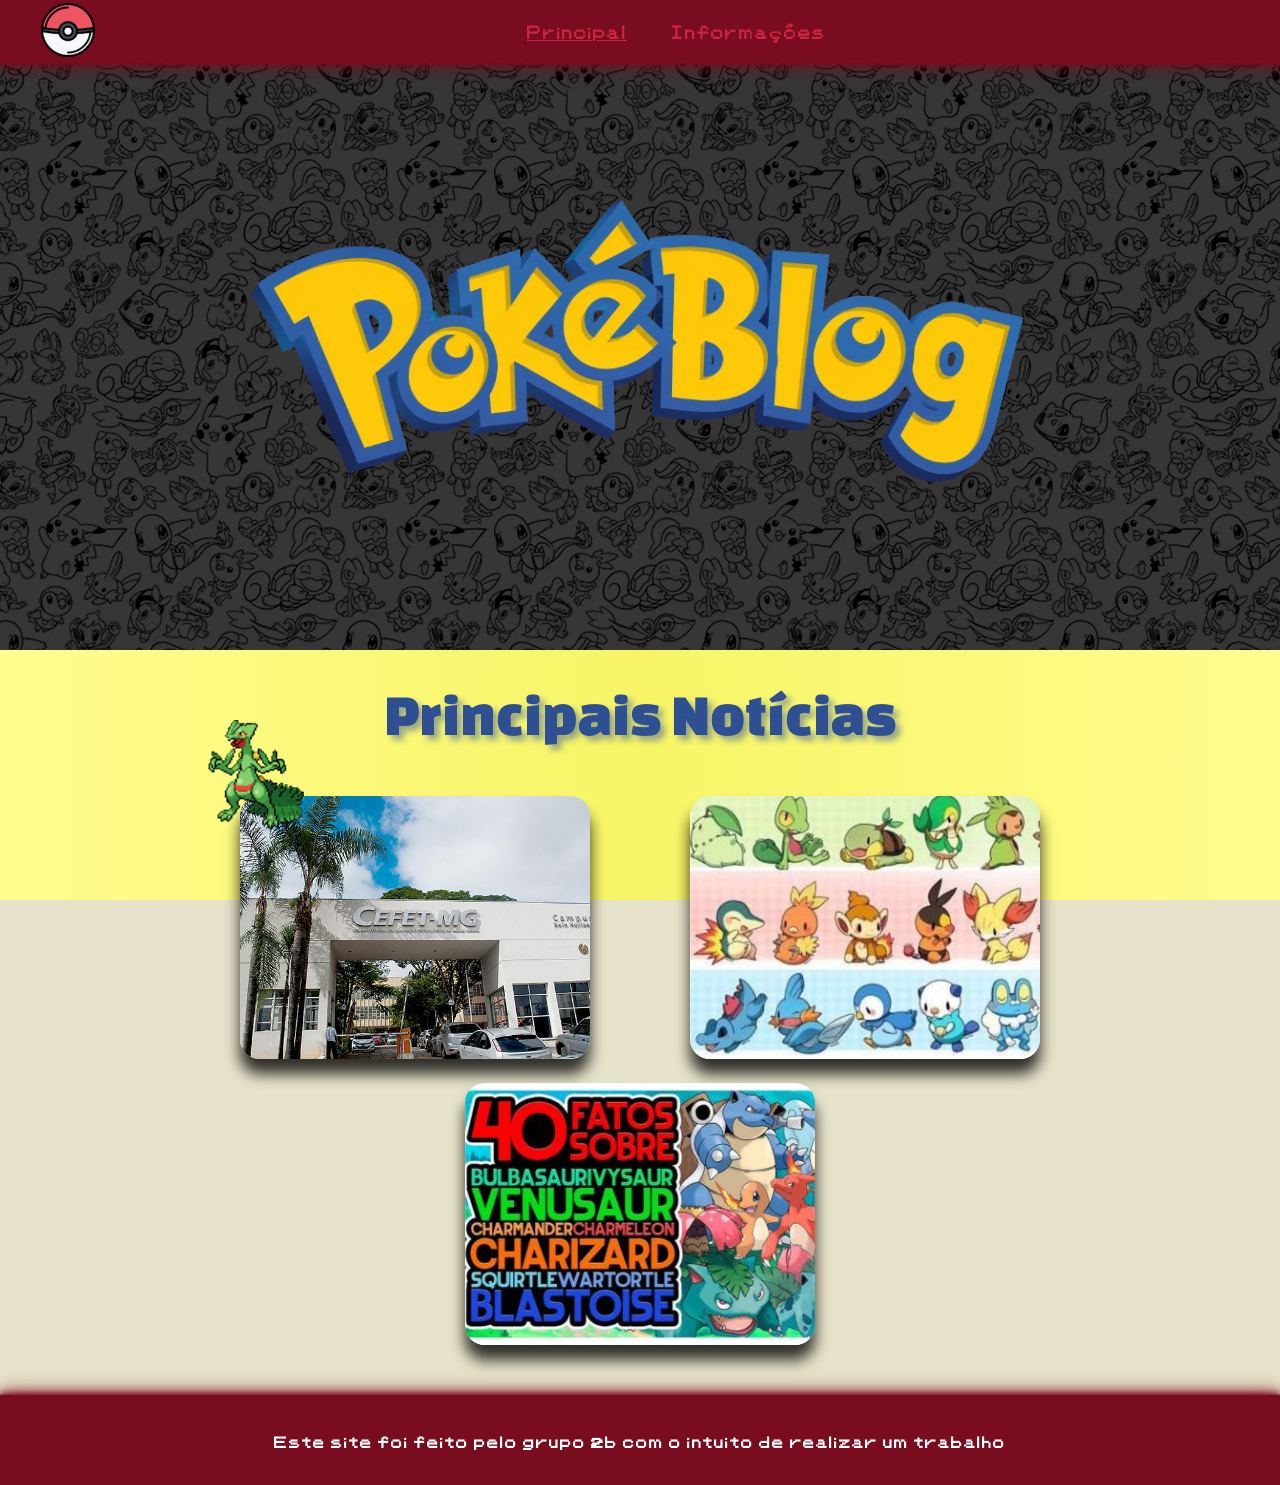
<file: index.html>
<!DOCTYPE html>
<html lang="pt-br">

<head>
  <meta charset="UTF-8">
  <meta name="viewport" content="width=device-width, initial-scale=1.0">
  <title>PokéBlog</title>
  <link rel="shortcut icon" href="imagens/pokebola2.ico" type="image/x-icon">
  <link rel="stylesheet" href="style.css">
  <style>
    @import url('https://fonts.googleapis.com/css2?family=Indie+Flower&family=Quicksand:wght@300..700&display=swap');
    @import url('https://fonts.googleapis.com/css2?family=Changa+One:ital@0;1&display=swap');
  </style>
</head>

<body>
  <header>
    <nav>
      <figure class="imagem"><img src="imagens/pokebola2.png" alt=""></figure>
      <ul>
        <li><a href="index.html" id="inPrincipal">Principal</a></li>
        <li><a href="informacoes.html">Informações</a></li>
      </ul>
    </nav>
  </header>
  <main id="principal">
    <section id="sec1">
      <img src="imagens/ChatGPT_Image_10_de_jun._de_2026__16_43_53-removebg-preview.png" alt="">
    </section>
    <section id="sec2">
      <h1>Principais Notícias</h1>
      <div id="posts-principais">
        <a href="favoritos.html" class="postagem">
          <article>
            <img src="imagens/cefet.jpg" alt="">
            <h2>
              Alunos do CEFET-MG dizem os melhores pokemons de todas as gerações. CLIQUE PARA VER MAIS.
            </h2>
          </article>
        </a>
        <a href="iniciais.html" id="imagem-iniciais" class="postagem">
          <article>
            <img src="imagens/iniciais-postagem.jpg" alt="">
            <h2>
              Você sabe quais os tipos de iniciais existem no mundo pokemon? CLIQUE PARA DESCOBRIR.
            </h2>
          </article>
        </a>
        <a href="fatos.html" id="videoyoutube" class="postagem">
          <article>
            <img src="imagens/fatos-postagem.jpg" alt="">
            <h2>
              Um youtuber de pokémon fez um vídeo bem interessante sobre fatos pokémon. VEJA:
            </h2>
          </article>
        </a>
      </div>
    </section>
  </main>
  <img id="pokemon" src="imagens/sceptile.gif" alt="Pikachu" onclick="virarManualmente()">
  <footer>
    <strong>Este site foi feito pelo grupo 2b com o intuito de realizar um trabalho</strong>
  </footer>
  <script src="./javascript.js"></script>
</body>
</html>
</file>
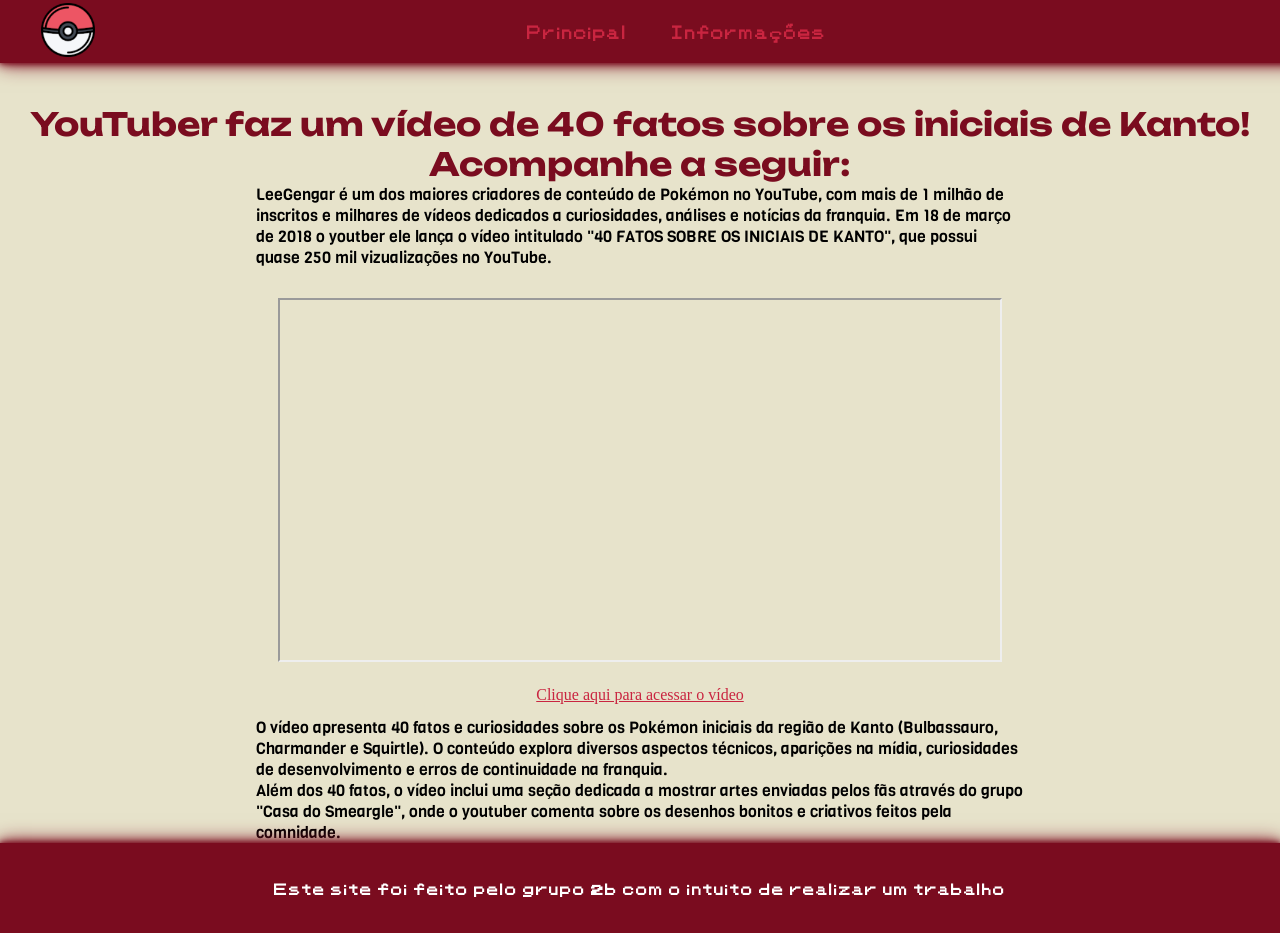
<file: fatos.html>
<!DOCTYPE html>
<html lang="pt-br">
<head>
    <meta charset="UTF-8">
    <meta name="viewport" content="width=device-width, initial-scale=1">
    <title>PokéBlog</title>
    <link rel="shortcut icon" href="imagens/pokebola2.ico" type="image/x-icon">
    <link rel="stylesheet" href="style.css">
    <style>
        h1 {
            padding-top: 40px;
        }
    </style>
    <link href="https://fonts.googleapis.com/css2?family=Viga&display=swap" rel="stylesheet">
    <link href="https://fonts.googleapis.com/css2?family=Unbounded:wght@200..900&family=Viga&display=swap" rel="stylesheet">
</head>
<body id="pagina-fatos">

    <header>
        <nav>
            <figure class="imagem"><img src="imagens/pokebola2.png" alt=""></figure>
            <ul>
                <li><a href="index.html">Principal</a></li>
                <li><a href="informacoes.html">Informações</a></li>
            </ul>
        </nav>
    </header>

    <main>
        <h1 id="titulo_fatos">YouTuber faz um vídeo de 40 fatos sobre os iniciais de Kanto! Acompanhe a seguir:</h1>
        <p id="textos_fatos">   LeeGengar é um dos maiores criadores de conteúdo de Pokémon no YouTube, com mais de 1 milhão de inscritos e milhares de vídeos dedicados a curiosidades, análises e notícias da franquia. Em 18 de março de 2018 o youtber ele lança o vídeo intitulado "40 FATOS SOBRE OS INICIAIS DE KANTO", que possui quase 250 mil vizualizações no YouTube.
        </p>
        <article class="video">
            <iframe width="720" height="360" src="https://www.youtube.com/embed/7dM2-6EQN44"></iframe>
        </article>
        
        <div id="linkVideo">
            <a href= "https://www.youtube.com/watch?v=7dM2-6EQN44"> Clique aqui para acessar o vídeo</a>
        </div>
        <p id="textos_fatos">O vídeo apresenta 40 fatos e curiosidades sobre os Pokémon iniciais da região de Kanto (Bulbassauro, Charmander e Squirtle). O conteúdo explora diversos aspectos técnicos, aparições na mídia, curiosidades de desenvolvimento e erros de continuidade na franquia.</p>
        <p id="textos_fatos">Além dos 40 fatos, o vídeo inclui uma seção dedicada a mostrar artes enviadas pelos fãs através do grupo "Casa do Smeargle", onde o youtuber comenta sobre os desenhos bonitos e criativos feitos pela comnidade.</p>
    </main>
    <footer><strong>Este site foi feito pelo grupo 2b com o intuito de realizar um trabalho</strong></footer>
</body>
</html>
</file>
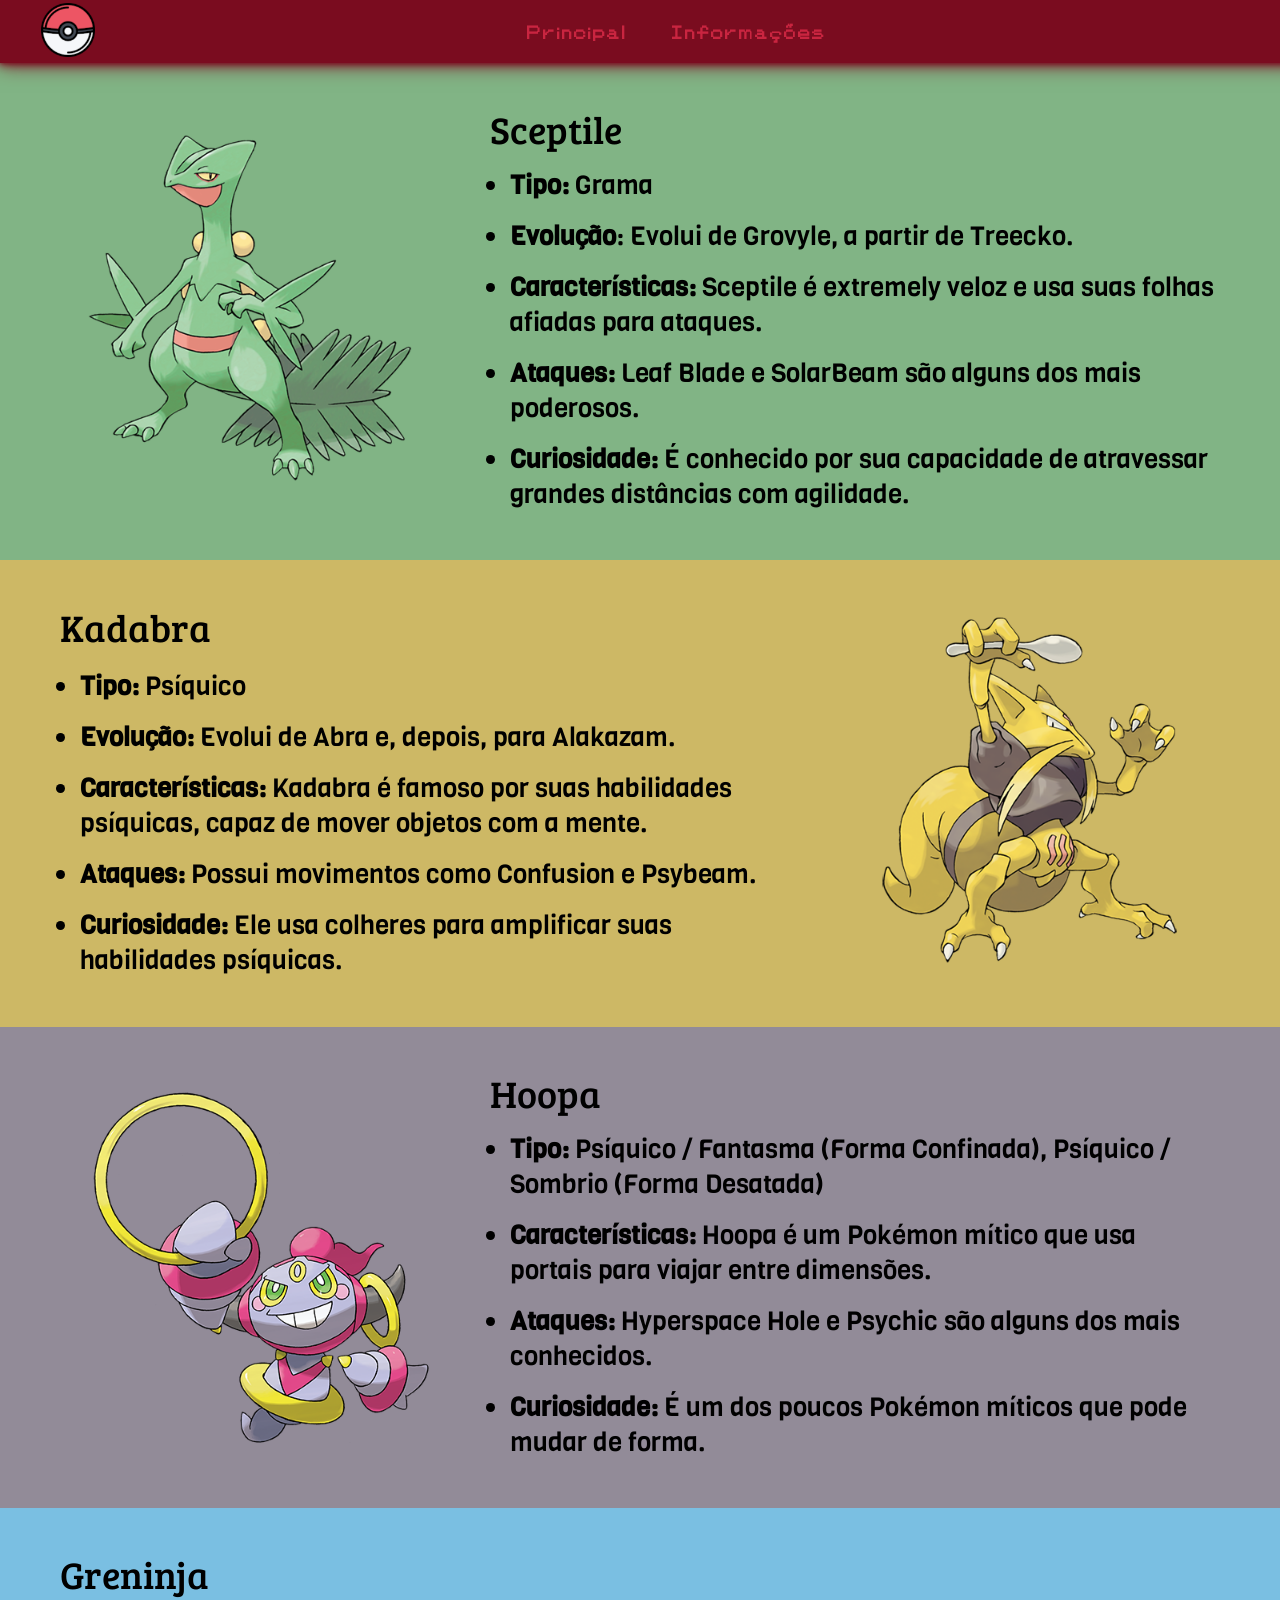
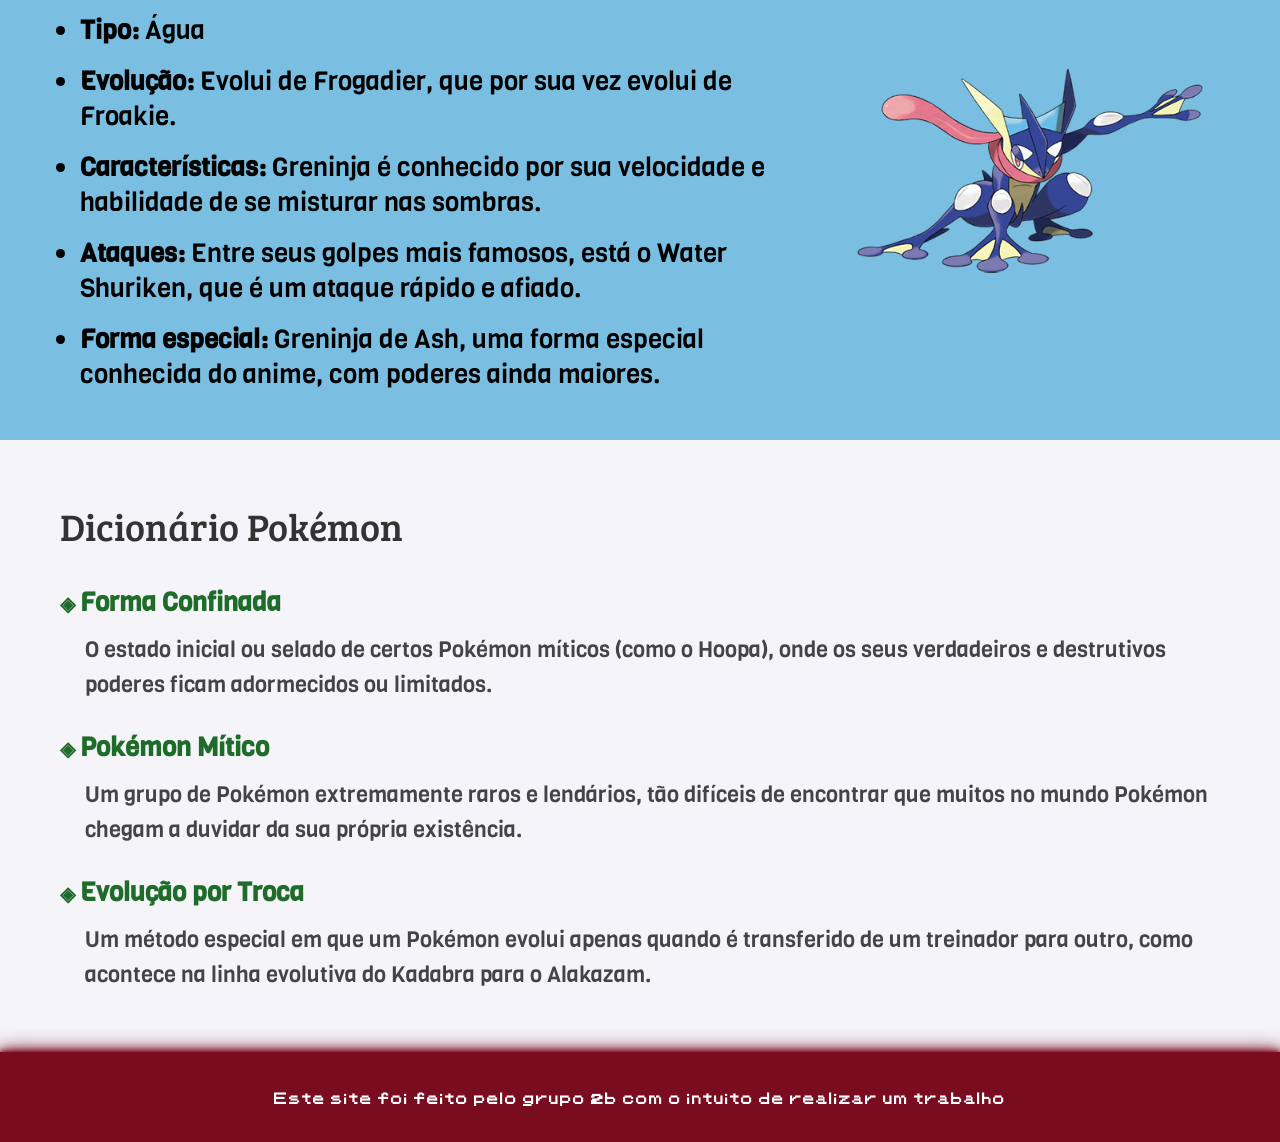
<file: favoritos.html>
<!DOCTYPE html>
<html lang="pt-BR">
<head>
    <meta charset="UTF-8">
    <meta name="viewport" content="width=device-width, initial-scale=1.0">
    <title>PokéBlog</title>
    <link rel="stylesheet" href="style.css">
    <link rel="shortcut icon" href="imagens/pokebola2.ico" type="image/x-icon">
    <style>
        @import url('https://fonts.googleapis.com/css2?family=Bree+Serif&display=swap');
    </style>
    <link href="https://fonts.googleapis.com/css2?family=Viga&display=swap" rel="stylesheet">
</head>
<body>
    <header>
        <nav>
            <figure class="imagem"><img src="imagens/pokebola2.png" alt=""></figure>
            <ul>
                <li><a href="index.html">Principal</a></li>
                <li><a href="informacoes.html">Informações</a></li>
            </ul>
        </nav>
    </header>
    <main id="favoritos">
        <article id="Sceptile">
            <figure><img id="imgSceptile" class="imagemEsquerda" src="imagens/254.png" alt="Imagem do Pokémon Sceptile"></figure>
            <h2>Sceptile</h2>
            <ul>
                <li><strong>Tipo:</strong> Grama</li>
                <li><strong>Evolução</strong>: Evolui de Grovyle, a partir de Treecko.</li>
                <li><strong>Características:</strong> Sceptile é extremely veloz e usa suas folhas afiadas para ataques.</li>
                <li><strong>Ataques:</strong> Leaf Blade e SolarBeam são alguns dos mais poderosos.</li>
                <li><strong>Curiosidade:</strong> É conhecido por sua capacidade de atravessar grandes distâncias com agilidade.</li>
            </ul>
        </article>
        <article id="Kadabra">
            <figure><img id="imgKadabra" class="imagemDireita" src="imagens/064.png" alt="Imagem do Pokémon Kadabra"></figure>
            <h2>Kadabra</h2>
            <ul>
                <li><strong>Tipo:</strong> Psíquico</li>
                <li><strong>Evolução:</strong> Evolui de Abra e, depois, para Alakazam.</li>
                <li><strong>Características:</strong> Kadabra é famoso por suas habilidades psíquicas, capaz de mover objetos com a mente.</li>
                <li><strong>Ataques:</strong> Possui movimentos como Confusion e Psybeam.</li>
                <li><strong>Curiosidade:</strong> Ele usa colheres para amplificar suas habilidades psíquicas.</li>
            </ul>
        </article>
        <article id="Hoopa">
            <figure><img id="imgHoopa" class="imagemEsquerda" src="imagens/720.png" alt="Imagem do Pokémon Hoopa"></figure>
            <h2>Hoopa</h2>
            <ul>
                <li><strong>Tipo:</strong> Psíquico / Fantasma (Forma Confinada), Psíquico / Sombrio (Forma Desatada)</li>
                <li><strong>Características:</strong> Hoopa é um Pokémon mítico que usa portais para viajar entre dimensões.</li>
                <li><strong>Ataques:</strong> Hyperspace Hole e Psychic são alguns dos mais conhecidos.</li>
                <li><strong>Curiosidade:</strong> É um dos poucos Pokémon míticos que pode mudar de forma.</li>
            </ul>
        </article>
        <article id="Greninja">
            <figure><img id="imgGreninja" class="imagemDireita" src="imagens/658.png" alt="Imagem do Pokémon Greninja"></figure>
            <h2>Greninja</h2>
            <ul>
                <li><strong>Tipo:</strong> Água</li>
                <li><strong>Evolução:</strong> Evolui de Frogadier, que por sua vez evolui de Froakie.</li>
                <li><strong>Características:</strong> Greninja é conhecido por sua velocidade e habilidade de se misturar nas sombras.</li>
                <li><strong>Ataques:</strong> Entre seus golpes mais famosos, está o Water Shuriken, que é um ataque rápido e afiado.</li>
                <li><strong>Forma especial:</strong> Greninja de Ash, uma forma especial conhecida do anime, com poderes ainda maiores.</li>
            </ul>
        </article>
    </main>

    <section id="glossario">
        <h2>Dicionário Pokémon</h2>
        <dl>
            <dt>Forma Confinada</dt>
            <dd>O estado inicial ou selado de certos Pokémon míticos (como o Hoopa), onde os seus verdadeiros e destrutivos poderes ficam adormecidos ou limitados.</dd>

            <dt>Pokémon Mítico</dt>
            <dd>Um grupo de Pokémon extremamente raros e lendários, tão difíceis de encontrar que muitos no mundo Pokémon chegam a duvidar da sua própria existência.</dd>

            <dt>Evolução por Troca</dt>
            <dd>Um método especial em que um Pokémon evolui apenas quando é transferido de um treinador para outro, como acontece na linha evolutiva do Kadabra para o Alakazam.</dd>
        </dl>
    </section>

    <footer><strong>Este site foi feito pelo grupo 2b com o intuito de realizar um trabalho</strong></footer>
</body>
</html>
</file>
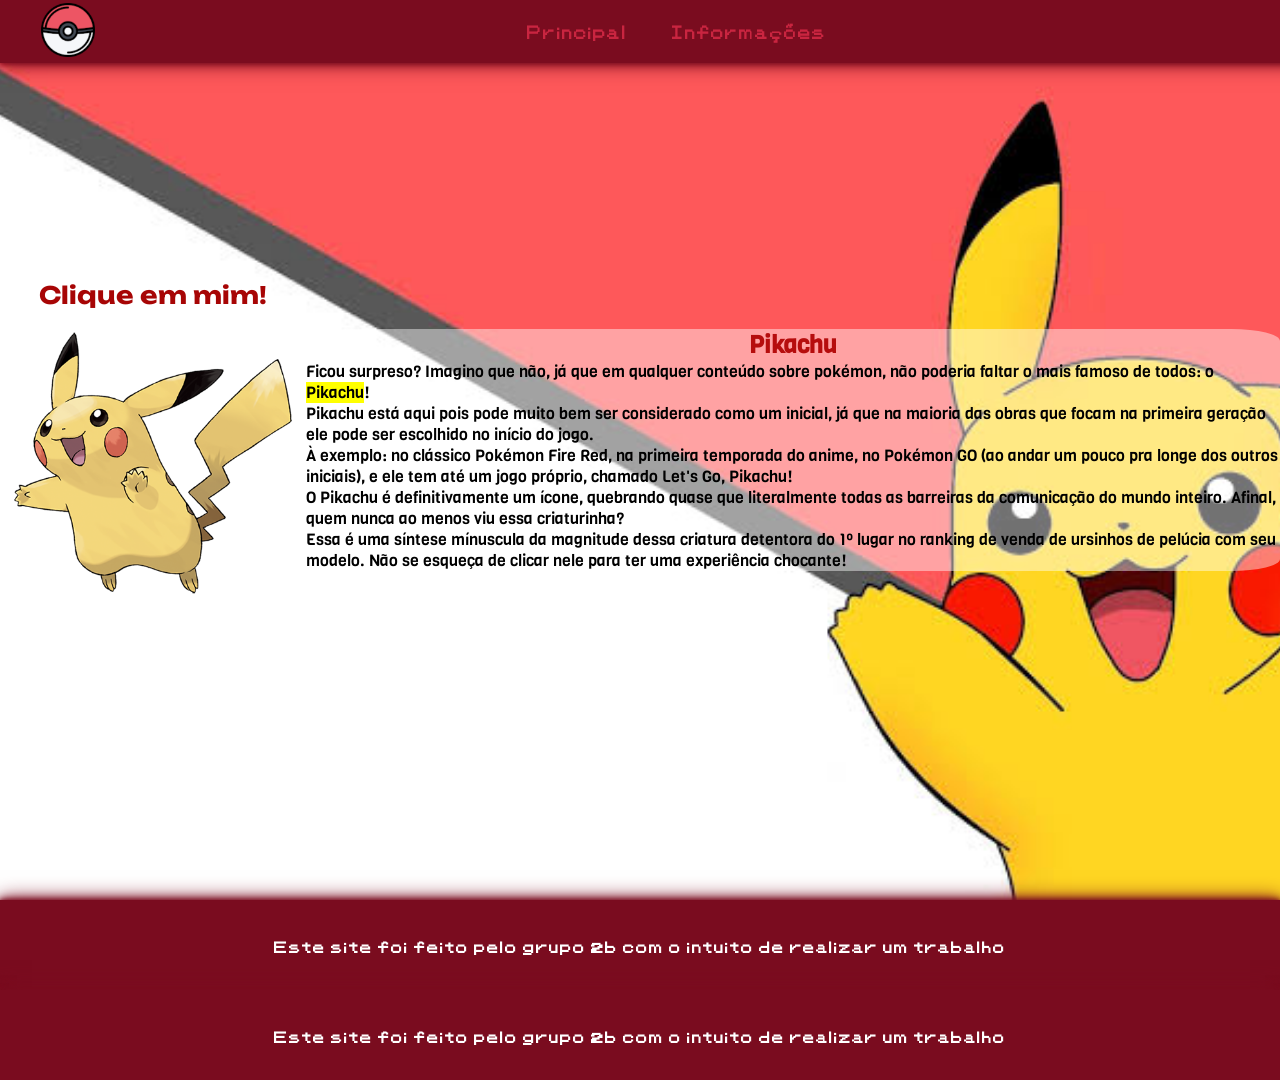
<file: pikachu.html>
<!DOCTYPE html>
<html lang="en">
<head>
    <meta charset="UTF-8">
    <meta name="viewport" content="width=device-width, initial-scale=1.0">
    <title>Pikachu</title>
    <link rel="stylesheet" href="style.css">
    <link rel="shortcut icon" href="imagens/pokebola2.ico" type="image/x-icon">
    <link href="https://fonts.googleapis.com/css2?family=Viga&display=swap" rel="stylesheet">
    <link href="https://fonts.googleapis.com/css2?family=Unbounded:wght@200..900&family=Viga&display=swap" rel="stylesheet">
</head>
<body>
    <header>
        <nav>
            <figure class="imagem">
                <img src="imagens/pokebola2.png" alt="">
            </figure>
            <ul>
                <li><a href="index.html">Principal</a></li>
                <li><a href="informacoes.html">Informações</a></li>
            </ul>
        </nav>
    </header>
    <main id="pikachu">
        <audio src="audios/ahh-e-o-pikachu-vem-que-eu-vou-te-capturar.mp3" id="pika"></audio>
        <figure>
            <h2><strong>Clique em mim!</strong></h2>
            <img src="imagens/025.png" onclick="document.getElementById('pika').play()" alt="">
        </figure>
        <article id="pikachu-txt">
            <h1><strong>Pikachu</strong></h1>
            <p>Ficou surpreso? Imagino que não, já que em qualquer conteúdo sobre pokémon, não poderia faltar o mais famoso de todos: o <mark>Pikachu</mark>!</p>
            <p>Pikachu está aqui pois pode muito bem ser considerado como um inicial, já que na maioria das obras que focam na primeira geração ele pode ser escolhido no início do jogo.
                <p>À exemplo: no clássico Pokémon Fire Red, na primeira temporada do anime, no Pokémon GO (ao andar um pouco pra longe dos outros iniciais), e ele tem até um jogo próprio, chamado Let's Go, Pikachu!</p>
            </p>
            <p>O Pikachu é definitivamente um ícone, quebrando quase que literalmente todas as barreiras da comunicação do mundo inteiro. Afinal, quem nunca ao menos viu essa criaturinha?</p>
            <p>Essa é uma síntese mínuscula da magnitude dessa criatura detentora do 1º lugar no ranking de venda de ursinhos de pelúcia com seu modelo. Não se esqueça de clicar nele para ter uma experiência chocante!</p>
        </article>
    </main>
    <footer><strong>Este site foi feito pelo grupo 2b com o intuito de realizar um trabalho</strong></footer>
</body>
</html>

    <footer><strong>Este site foi feito pelo grupo 2b com o intuito de realizar um trabalho</strong></footer>
</body>
</html>
</file>
<file: style.css>
/*Geral*/

@font-face {
    font-family: 'fonte pokemon';
    src: url(fontes/Pokemon\ Classic.ttf);
}
@import url('https://fonts.googleapis.com/css2?family=Quicksand:wght@300..700&display=swap');

* {
    margin: 0;
    padding: 0;
}

html, body {
    margin: 0;
    padding: 0;
    height: 100%;
}

body {
    min-height: 100vh;
    background: #e7e3cb;
    display: flex;
    flex-direction: column;
    overflow: auto;
}

main {
    flex: 1 0 auto;
}

.imagem img {
    height: 6vh;
}

footer {
    flex-shrink: 0;
    height: 10%;
    width: 100%;
    margin-top: auto;
    background-color: #7a0c1f;
    color: #ffffff;
    display: flex;
    justify-content: center;
    align-items: center;
    text-align: center;
    font-family: fonte pokemon, Helvetica, sans-serif;
    font-size: small;
    box-shadow: 0 0 5px #7a0c1f, 0 0 10px #7a0c1f, 0 0 20px #7a0c1f;
}

footer p {
    color: #ffffff;
    font-family: fonte pokemon, Helvetica, sans-serif;
    font-size: smaller;
    overflow-wrap: break-word;
    margin-left: 10px;
}
footer strong {
    padding-left: 20px;
    padding-right: 20px;
}
nav {
    display: flex;
    height: 45px;
    align-items: center;
    position: fixed;
    top: 0;
    left: 0;
    width: 100%;
    background-color: #7a0c1f;
    padding: 0.5rem 2.5rem;
    border: 1px solid #7a0c1f;
    box-shadow: 0 0 5px #7a0c1f, 0 0 10px #7a0c1f, 0 0 20px #7a0c1f;
    z-index: 1000;
}

nav ul {
    display: flex;
    list-style: none;
    position: absolute;
    left: 50%;
    transform: translateX(-50%);
}

nav ul li {
    padding: 2vh;
    margin-right: 1vh;
}

nav ul li a {
    text-decoration: none;
    color: white;
    font-family: fonte pokemon, Helvetica, sans-serif;
    font-weight: 600;
    font-size: 14px;
}

nav ul li:hover {
    scale: 1.2;
    font-weight: 700;
}

a:link{
    color: #c92540;
    text-align: center;
}

a:visited{
    color: white;
    text-decoration: dotted;
    text-align: center;
}

a:hover{
    color: #ff2247;
    text-decoration: underline;
    text-align: center;
}

#inPrincipal {
    text-decoration: underline;
}
#inInformations {
    text-decoration: underline;
}

@media (max-width: 680px) {
    nav ul li a {
        font-size: 11px;
    }

    nav ul li {
        padding: 3px;
    }

    nav {
        padding: 0.5rem 2.5rem 0.5rem 0.6rem;
    }
}

/*Página Principal*/

#principal {
    padding-top: 50px;
}

#sec2 h1 {
    text-align: center;
    margin-bottom: 10px;
    padding-top: 2.0rem;
    font-family: "Changa One", sans-serif;
    font-weight: 400;
    font-style: normal;
    font-size: 60px;
    color: #2e4f91;
    text-shadow: 5px 5px 6px #2e4f917a;
}

#posts-principais {
    text-align: center;
    align-items: flex-start;
    align-content: flex-start;
    display: flex;
    width: 100%;
    max-width: 1300px;
    padding: 0 1.2rem;
    box-sizing: border-box;
    flex: 1;
    justify-content: center;
    padding-top: 30px;
    flex-wrap: wrap;
    margin: 0 auto;
    margin-top: 10px;
    column-gap: 100px;
    row-gap: 24px;
}

.postagem {
    position: relative;
    aspect-ratio: 4/3;
    overflow: hidden;
    text-decoration: none;
    color: inherit;
    width: 350px;
    max-width: 100%;
    border-radius: 20px;
    box-shadow: 0 15px 15px rgba(0, 0, 0, 0.8);
}

@media (max-width: 1360px) {
    #sec2 {
        height: auto;
        padding-bottom: 50px;
    }
    }
@media (max-width: 990px) {
    #posts-principais .postagem::after,
    #posts-principais .postagem h2 {
    opacity: 1;
}
    #principal #sec1 img {
        width: 85%;
        height: auto;
    }
    #principal #sec1 {
        height: 450px;
    }
}

#sec1 img {
    height: 300px;
    width: auto;
}
.postagem h2 {
    position: absolute;
    bottom: 10px;
    left: 10px;
    right: 10px;
    color: rgb(255, 255, 255);
    text-shadow: 5px 5px 6px rgb(0, 0, 0);
    opacity: 0;
    transition: 0.3s;
    z-index: 2;
    font-family: "Quicksand", sans-serif;
    font-weight: 700;
    font-size: 25px;
    padding: 10px 15px 10px 15px;
}

.postagem img {
    width: 100%;
    height: 100%;
    object-fit: cover;
    display: block;
}

.postagem::after {
    content: "";
    position: absolute;
    inset: 0;
    background: linear-gradient(to top, #172244bd, transparent);
    opacity: 0;
    transition: 0.3s;
    z-index: 1;
    width: 100%;
    height: 100%;
}

#posts-principais .postagem:hover::after,
#posts-principais .postagem:hover h2 {
    opacity: 1;
    font-family: "Quicksand", sans-serif;
    font-weight: 700;
}

#sec1 {
    background-image: url(imagens/pokemon-anniversary-wallpaper-5120x1440-v0-2zl712jin0ga1.webp);
    background-position: center;
    background-repeat: no-repeat;
    background-size: cover;
    background-attachment: fixed;
    display: flex;
    justify-content: center;
    align-items: center;
    height: 600px;
}

#sec2 {
    background-image: linear-gradient(to right, #fffd8e, #f7f566, #fffd8e);
    background-position: center;
    background-repeat: no-repeat;
    background-size: cover;
    background-attachment: fixed;
    display: flex;
    flex-direction: column;
    align-items: center;
    height: auto;
    padding-bottom: 50px;
}

#posts-principais a {
    display: flex;
    justify-content: center;
    align-items: center;
}

.postagem a::after {
    display: flex;
    justify-content: center;
    align-items: center;
}

.postagem article {
    display: flex;
    flex-direction: column;
    align-items: center;
    text-align: center;
    width: 100%;
    height: 100%;
}

/*Iniciais*/

#initial-new {
        padding-top: 60px;
}

#initials-title {
    background-color: rgb(161, 30, 30);
    color: white;
    text-align: center;
}

@media (max-width: 1500px) {
    #initial-new {
        padding-top: 63px;
    }
}
@media (max-width: 1250px) {
    #initial-new {
        padding-top: 63px;
    }
}

@media (max-width: 1000px) {
    #initial-new section {
        flex-direction: column;
    }
}

.initials-txt p {
    font-size: 1.2rem;
    padding: 15px 15px;
}

#initial-new img {
    width: 90%;
    height: 70%;
    margin: 2% 0% 2% 2%;
    transition: transform 0.3s ease;
}

#planta,
#fogo,
#agua,
#pikachu {
    height: auto;
    display: flex;
    justify-content: center;
    align-items: center;
}

#planta {
    background-color: #6b9a73;
}

#planta h2 {
    color: rgb(0, 78, 0);
    text-align: center;
}

#fogo {
    background-color: #e27e4d;
}

#fogo h2 {
    color: rgb(182, 8, 8);
    text-align: center;
}

#agua {
    background-color: #90c7d6;
}

#agua h2 {
    color: rgb(8, 99, 99);
    text-align: center;
}

#pikachu {
    background-image: url(imagens/images.png);
    background-repeat: no-repeat;
    background-position: center;
    background-size: cover;
    background-attachment: fixed;
    min-height: 100vh;
}

#pikachu-txt {
    background-color: rgba(255, 255, 255, 0.445);
    border-radius: 5% 5% 5% 5%;
}

#pikachu p {
    color: rgb(0, 0, 0);
}

#pikachu h2 {
    color: rgb(167, 5, 5);
    text-align: center;
    font-family: "Unbounded", sans-serif;
}

#pikachu h1 {
    color: rgb(182, 13, 13);
    text-align: center;
}

#pikachu img {
    width: 100%;
    height: 80%;
}

@media(max-width: 900px) {
    #pikachu {
        background-position: right;
        flex-direction: column;
        padding-top: 20%;
    }
}

#initials h2, h1{
    font-family: "Unbounded", sans-serif;
}

#initials h1, h2, p {
    font-family: "Viga", sans-serif;
    font-weight: 400;
    font-style: normal;
}

#pikachu h2, h1{
    font-family: "Unbounded", sans-serif;
}

#pikachu h1, h2, p {
    font-family: "Viga", sans-serif;
    font-weight: 400;
    font-style: normal;
}

/*Fatos*/

#linkVideo{
    display: flex;
    text-align: center;
    justify-content: center;
    align-items: center;
    padding-bottom: 1%;
  
}

.video {
    margin-top: 30px;
    margin-bottom: 20px;
    text-align: center;
    position: relative;
}

#titulo_fatos {
    margin-top: 5%;
    text-align: center;
    color: #7a0c1f;
    position: relative;
    font-family: "Unbounded", sans-serif;
}

#textos_fatos {
    margin-right: 20%;
    margin-left: 20%;
    font-family: "Viga", sans-serif;
}

@media (max-width: 900px) {
    #textos_fatos {
        margin-right: 10%;
        margin-left: 10%;
        font-family: "Viga", sans-serif;
    }
}

@media (max-width: 733px) {
    iframe {
        max-width: 100%;
        height: 250px;
        font-family: "Viga", sans-serif;
    }
}

#pagina-fatos footer {
    left: 0;
    bottom: 0;
    width: 100%;
    position: relative;
}

/*Favoritos*/

#favoritos {
    padding-top: 50px; 
}

#Sceptile, 
#Kadabra, 
#Hoopa, 
#Greninja {
    display: grid;
    grid-template-columns: 380px 1fr; 
    align-items: center;
    gap: 5px 50px; 
    padding: 40px 60px; 
    font-size: 26px; 
    box-sizing: border-box;
}

#Sceptile { background-color: #81b485; margin-top: 13px; }
#Kadabra  { background-color: #cdb865; }
#Hoopa    { background-color: #928b98; }
#Greninja { background-color: #7abfe2; }

#Sceptile figure,
#Kadabra figure, 
#Hoopa figure, 
#Greninja figure {
    grid-row: 1 / 3; 
}

#Kadabra, 
#Greninja {
    grid-template-columns: 1fr 380px; 
}
#Kadabra figure, 
#Greninja figure {
    grid-column: 2; 
}
#Kadabra h2, 
#Kadabra ul, 
#Greninja h2, 
#Greninja ul {
    grid-column: 1; 
    text-align: left;
}
#favoritos li {
    padding: 8px 0px;
}

#imgSceptile, 
#imgKadabra, 
#imgHoopa, 
#imgGreninja {
    width: 380px; 
    height: auto;
    transition: transform 0.3s ease;
}

#Sceptile h2, 
#Kadabra h2, 
#Hoopa h2, 
#Greninja h2 {
    margin: 0;
    font-size: 38px; 
    font-family: "Bree Serif", serif;
    font-weight: 400;
    display: inline-block; 
    transition: all 0.3s ease; 
}

#Sceptile h2:hover,
#Kadabra h2:hover,
#Hoopa h2:hover,
#Greninja h2:hover {
    transform: translateX(8px);
}

#Sceptile ul, 
#Kadabra ul, 
#Hoopa ul, 
#Greninja ul {
    margin: 0; 
    padding-left: 20px;
    font-family: "Viga", sans-serif;
}

#imgSceptile:hover, 
#imgKadabra:hover, 
#imgHoopa:hover, 
#imgGreninja:hover,
#tipoFogo:hover,
#tipoPlanta:hover,
#tipoAgua:hover {    
    transform: scale(1.1);
    filter: drop-shadow(0 0 10px rgba(0, 0, 0, 0.4));
}

#Sceptile h2:hover { color: #1f6b2a; text-shadow: 0 0 5px rgba(31, 107, 42, 0.3); }
#Kadabra h2:hover  { color: #896300; text-shadow: 0 0 5px rgba(184, 134, 11, 0.3); }
#Hoopa h2:hover    { color: #6a0dad; text-shadow: 0 0 5px rgba(106, 13, 173, 0.3); }
#Greninja h2:hover { color: #0057b8; text-shadow: 0 0 5px rgba(0, 87, 184, 0.3); }

@media (max-width: 1000px) {
    #Sceptile, #Kadabra, #Hoopa, #Greninja {
        display: flex; 
        flex-direction: column !important;
        text-align: center;
        padding: 30px 20px; 
        gap: 15px; 
    }

    #imgSceptile, 
    #imgKadabra, 
    #imgHoopa, 
    #imgGreninja {
        width: 290px; 
        margin: 0 auto;
    }

    #Sceptile h2, 
    #Kadabra h2, 
    #Hoopa h2, 
    #Greninja h2 {
        text-align: center;
        width: 100%;
        font-size: 34px;
    }

    #Sceptile h2:hover, 
    #Kadabra h2:hover, 
    #Hoopa h2:hover, 
    #Greninja h2:hover {
        transform: none;
    }

    #Sceptile ul, 
    #Kadabra ul, 
    #Hoopa ul, 
    #Greninja ul {
        display: table; 
        margin: 0 auto;
        text-align: left;
        font-family: "Viga", sans-serif;
    }
}

#glossario {
    background-color: #f4f4f9;
    padding: 60px;
    box-sizing: border-box;
}

#glossario h2 {
    margin: 0 0 30px 0;
    font-size: 38px; 
    font-family: "Bree Serif", serif;
    font-weight: 400;
    color: #333;
}

#glossario dl {
    font-family: "Viga", sans-serif;
    font-size: 22px;
    line-height: 1.6;
    max-width: 1200px;
    margin: 0;
}

#glossario dt {
    font-weight: bold;
    color: #1f6b2a; 
    font-size: 26px;
    margin-top: 25px;
}

#glossario dt::before {
    content: "◈ "; 
    font-size: 20px;
}

#glossario dd {
    margin: 8px 0 0 25px;
    color: #444;
}

@media (max-width: 1000px) {
    #glossario {
        padding: 40px 20px;
        text-align: center;
    }
    
    #glossario h2 {
        font-size: 34px;
    }

    #glossario dl {
        text-align: left;
        font-size: 20px;
        display: inline-block;
    }

    #glossario dt {
        font-size: 22px;
    }
}

/*Informações*/

#informations {
    padding-top: 90px;
    display: grid;
    grid-template-columns: repeat(2, 1fr);
    gap: 3%;
    background-image: linear-gradient(to right, rgb(32, 31, 31), rgb(73, 63, 63));
    overflow: hidden;
    padding-left: 15px;
    padding-right: 15px;
    padding-bottom: 15px;
}

#informations section {
    flex: 1;
    text-align: center;
    height: 95%;
    overflow: auto;
    border: 1px solid black;
}

#informations img {
    height: 50%;
    width: auto;
}

#autors {
    background-color: #73b4dd;
}
#autors h2 {
    color: #0b4f69;
    font-family: "Unbounded", sans-serif;
}

#credits {
    background-color: #f4816b;
}
#credits h2 {
    color: rgb(172, 1, 1);
    font-family: "Unbounded", sans-serif;
}
@media (max-width: 800px) {
    #informations{
        display: flex;
  flex-direction: column;
    }
}

#autors h3 {
    font-family: "Geist Pixel", sans-serif;
    font-weight: 600;
    color: #3700ff;
}

/*Script*/

#pokemon {
    position: absolute;
    width: 100px;
    cursor: pointer;
    transition: transform 0.2s;
}

/*Evoluções*/

#zona-evolucoes {
    background-color: #e7e3cb;
    height: auto;
    padding: 60px 20px;
    display: flex;
    justify-content: center;
    align-items: center;
    text-align: center;
    width: 85%;
}

.box-link-evolucao {
    background-color: #ffffff;
    padding: 40px;
    border-radius: 20px;
    box-shadow: 0 10px 25px rgba(0, 0, 0, 0.15);
    max-width: 600px;
    width: 100%;
}

.box-link-evolucao h2 {
    color: #7a0c1f;
    margin-bottom: 15px;
}

.box-link-evolucao p {
    text-indent: 0;
    margin-bottom: 25px;
    font-size: 18px;
}

.btn-evolucao {
    display: inline-block;
    background-color: #7a0c1f;
    color: #ffffff !important;
    font-family: "Unbounded", sans-serif;
    font-size: 14px;
    font-weight: bold;
    padding: 15px 30px;
    text-decoration: none !important;
    border-radius: 50px;
    box-shadow: 0 4px 15px rgba(122, 12, 31, 0.4);
    transition: transform 0.2s ease, box-shadow 0.2s ease;
}

.btn-evolucao:hover {
    transform: scale(1.05);
    background-color: #ff2247;
    box-shadow: 0 6px 20px rgba(255, 34, 71, 0.6);
}

.container-tabela {
    height: auto !important;
    min-height: 60vh;
    padding: 40px 20px;
    box-sizing: border-box;
    display: flex;
    flex-direction: column;
    justify-content: center;
    align-items: center;
}

.tabela-pokemon {
    width: 90%;
    max-width: 900px;
    border-collapse: collapse;
    font-family: "Viga", sans-serif;
    box-shadow: 0 10px 20px rgba(0,0,0,0.15);
    border-radius: 10px;
    overflow: hidden;
    background-color: white;
}

.tabela-pokemon th {
    background-color: #7a0c1f;
    color: white;
    font-family: "Unbounded", sans-serif;
    padding: 18px;
    font-size: 16px;
    text-transform: uppercase;
    letter-spacing: 1px;
}

.tabela-pokemon td {
    padding: 18px;
    text-align: center;
    font-size: 18px;
    border-bottom: 1px solid rgba(0,0,0,0.05);
}

.linha-planta { background-color: #e2f0e4; color: #004e00; }
.linha-fogo { background-color: #fbeae2; color: #b60808; }
.linha-agua { background-color: #e2f3f7; color: #086363; }

.tabela-pokemon tbody tr:hover {
    filter: brightness(0.95);
    cursor: pointer;
}

@media (max-width: 600px) {
    .tabela-pokemon th, .tabela-pokemon td {
        padding: 10px 5px;
        font-size: 13px;
    }
    .tabela-pokemon th {
        font-size: 11px;
    }
}
.imagem img {
    height: 6vh;
}
</file>
